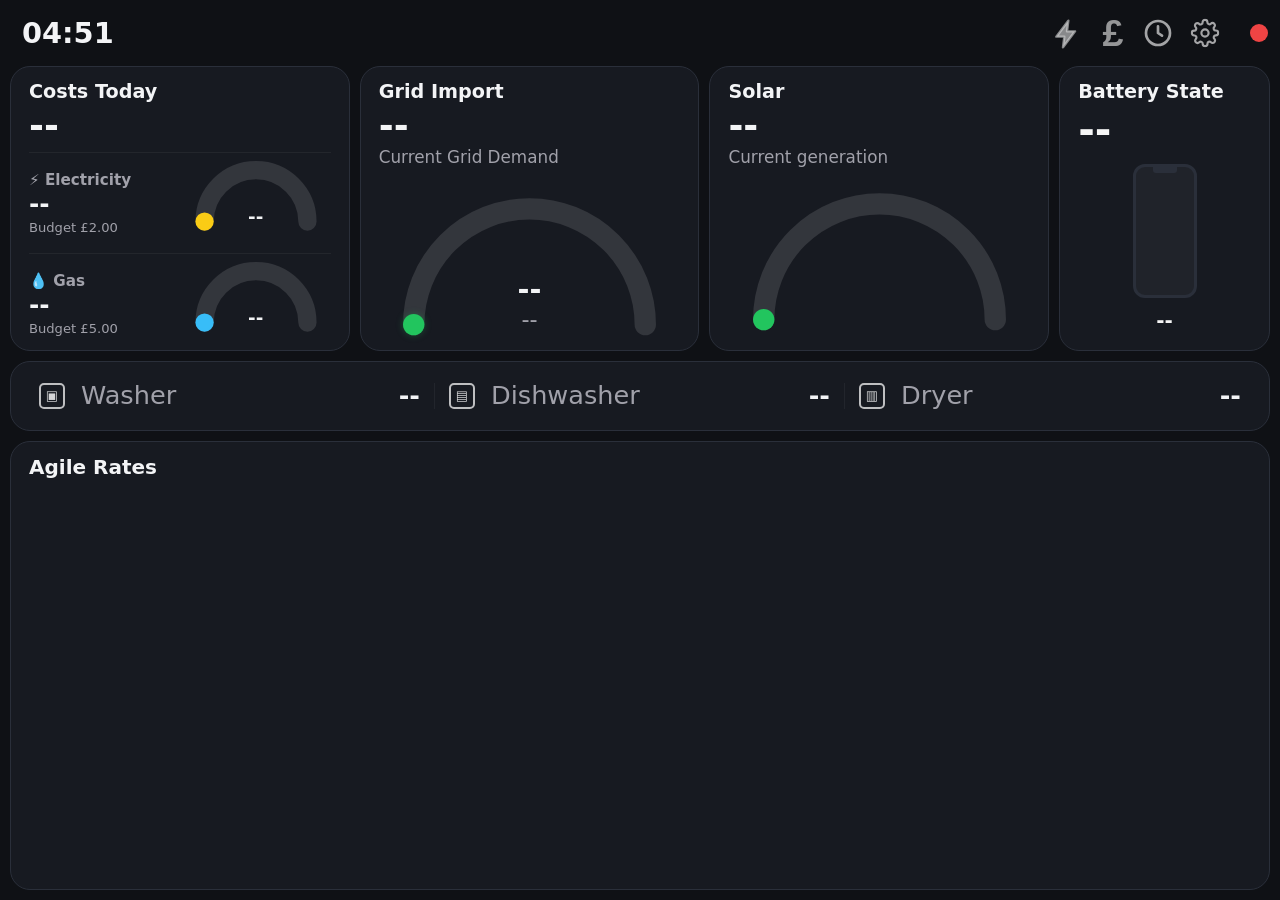
<file: index.html>
<!doctype html>
<html lang="en-GB">

<head>
    <meta charset="UTF-8" />
    <meta name="viewport" content="width=device-width, initial-scale=1" />
    <title>IHD Frontend</title>
    <link rel="stylesheet" href="/static/css/app.css" />
    <link rel="stylesheet" href="/static/css/agile.css" />
    <link rel="stylesheet" href="/static/css/history.css" />
    <link rel="stylesheet" href="/static/css/settings.css" />
    <link rel="stylesheet" href="/static/css/costs.css" />
    <link rel="stylesheet" href="/static/css/gauge.css" />
    <link rel="stylesheet" href="/static/css/house-usage.css" />
    <link rel="stylesheet" href="/static/css/battery.css" />
    <link rel="stylesheet" href="/static/css/appliance.css" />
    <link rel="stylesheet" href="/static/css/solar.css" />
</head>

<body>
    <div class="dashboard" id="dashboard" data-dev-mode="false">
        <header class="dashboard-header">
            <div class="header-time" id="header-time">00:00</div>

            <div class="header-actions">
                <div class="header-icon-group" id="header-icon-group">

                    <button class="icon-button" id="power-button" type="button" aria-label="View device power usage">
                        <svg viewBox="0 0 24 24" class="icon-svg power-icon" aria-hidden="true">
                            <path fill="currentColor" d="M13 2L4 14h6l-1 8 9-12h-6l1-8z">
                            </path>
                        </svg>
                    </button>

                    <button class="icon-button" id="costs-button" type="button" aria-label="View device costs">
                        <span class="icon-currency" aria-hidden="true">£</span>
                    </button>

                    <button class="icon-button" id="history-button" type="button" aria-label="View history">
                        <svg viewBox="0 0 24 24" class="icon-svg">
                            <circle cx="12" cy="12" r="9" fill="none" stroke="currentColor" stroke-width="2" />
                            <path d="M12 7v5l3 2" fill="none" stroke="currentColor" stroke-width="2" />
                        </svg>
                    </button>

                    <button class="icon-button" id="settings-button" type="button" aria-label="Open settings">
                        <svg viewBox="0 0 24 24" class="icon-svg" aria-hidden="true">
                            <circle cx="12" cy="12" r="3"></circle>
                            <path
                                d="M19.4 15a1.65 1.65 0 0 0 .33 1.82l.06.06a2 2 0 1 1-2.83 2.83l-.06-.06a1.65 1.65 0 0 0-1.82-.33 1.65 1.65 0 0 0-1 1.51V21a2 2 0 1 1-4 0v-.09a1.65 1.65 0 0 0-1-1.51 1.65 1.65 0 0 0-1.82.33l-.06.06a2 2 0 1 1-2.83-2.83l.06-.06a1.65 1.65 0 0 0 .33-1.82 1.65 1.65 0 0 0-1.51-1H3a2 2 0 1 1 0-4h.09a1.65 1.65 0 0 0 1.51-1 1.65 1.65 0 0 0-.33-1.82l-.06-.06a2 2 0 1 1 2.83-2.83l.06.06a1.65 1.65 0 0 0 1.82.33h0A1.65 1.65 0 0 0 10 3.09V3a2 2 0 1 1 4 0v.09a1.65 1.65 0 0 0 1 1.51h0a1.65 1.65 0 0 0 1.82-.33l.06-.06a2 2 0 1 1 2.83 2.83l-.06.06a1.65 1.65 0 0 0-.33 1.82v0a1.65 1.65 0 0 0 1.51 1H21a2 2 0 1 1 0 4h-.09a1.65 1.65 0 0 0-1.51 1z">
                            </path>
                        </svg>
                    </button>
                </div>

                <div class="poll-indicator" id="poll-indicator" aria-hidden="true"></div>
            </div>
        </header>

        <main class="dashboard-main">
            <section class="top-row">
                <article class="panel metric-panel costs-today-panel" id="costs-today-panel">
                    <div class="panel-header-row">
                        <h2 class="panel-title">Costs Today</h2>
                    </div>

                    <div class="panel-value" id="costs-today-total">--</div>

                    <div class="costs-today-breakdown">
                        <div class="costs-budget-row electricity">
                            <div>
                                <div class="costs-budget-label">⚡ Electricity</div>
                                <div class="costs-budget-value" id="costs-today-electricity">--</div>
                                <div class="costs-budget-caption" id="costs-electricity-budget">Budget £2.00</div>
                            </div>

                            <div class="costs-budget-gauge">
                                <div class="costs-budget-percent" id="costs-electricity-percent">--</div>
                                <svg style="transform: translateY(-10px)" viewBox="0 0 120 70" aria-hidden="true">
                                    <path class="costs-budget-track" d="M 15 60 A 45 45 0 0 1 105 60"
                                        pathLength="100" />
                                    <path id="costs-electricity-gauge" class="costs-budget-fill electricity"
                                        d="M 15 60 A 45 45 0 0 1 105 60" pathLength="100" stroke-dasharray="0 100" />
                                </svg>
                            </div>
                        </div>

                        <div class="costs-budget-row gas">
                            <div>
                                <div class="costs-budget-label">💧 Gas</div>
                                <div class="costs-budget-value" id="costs-today-gas">--</div>
                                <div class="costs-budget-caption" id="costs-gas-budget">Budget £5.00</div>
                            </div>

                            <div class="costs-budget-gauge">
                                <div class="costs-budget-percent" id="costs-gas-percent">--</div>
                                <svg style="transform: translateY(-10px)" viewBox="0 0 120 70" aria-hidden="true">
                                    <path class="costs-budget-track" d="M 15 60 A 45 45 0 0 1 105 60"
                                        pathLength="100" />
                                    <path id="costs-gas-gauge" class="costs-budget-fill gas"
                                        d="M 15 60 A 45 45 0 0 1 105 60" pathLength="100" stroke-dasharray="0 100" />
                                </svg>
                            </div>
                        </div>
                    </div>
                </article>

                <article class="panel metric-panel usage-panel" id="usage-panel">
                    <div class="panel-header-row">
                        <h2 class="panel-title">Grid Import</h2>
                    </div>

                    <div class="panel-value" id="usage-load-value">--</div>
                    <div class="panel-subtext">Current Grid Demand</div>

                    <div class="gauge-wrap gauge-wrap-house">
                        <svg class="gauge gauge-house-large" viewBox="0 0 320 180" aria-hidden="true">
                            <path class="gauge-track" d="M 30 150 A 130 130 0 0 1 290 150" pathLength="100" />
                            <path id="usage-gauge-electric" class="gauge-fill gauge-fill-electric"
                                d="M 30 150 A 130 130 0 0 1 290 150" pathLength="100" stroke-dasharray="0 100" />
                        </svg>

                        <div class="usage-cost usage-cost-in-gauge">
                            <div class="usage-cost-value" id="usage-cost-value">--</div>
                            <div class="usage-cost-rate" id="usage-cost-rate">--</div>
                        </div>
                    </div>
                </article>

                <article class="panel metric-panel" id="solar-panel">
                    <div class="panel-header-row">
                        <h2 class="panel-title">Solar</h2>
                        <div class="solar-export-icon" id="solar-export-icon" aria-label="Exporting electricity" hidden>
                            ⚡
                        </div>
                    </div>

                    <div class="panel-value">--</div>
                    <div class="panel-subtext">Current generation</div>

                    <div class="gauge-wrap gauge-wrap-solar">
                        <svg class="gauge gauge-single gauge-solar-large" viewBox="0 0 320 180" aria-hidden="true">
                            <path id="solar-gauge-track" class="gauge-track" d="M 30 150 A 130 130 0 0 1 290 150"
                                pathLength="100" />
                            <path id="solar-gauge-fill" class="gauge-fill gauge-fill-solar"
                                d="M 30 150 A 130 130 0 0 1 290 150" pathLength="100" stroke-dasharray="0 100" />
                        </svg>
                        <div class="solar-export-amount" id="solar-export-amount" hidden>
                            <div class="solar-export-label">Exporting</div>
                            <div class="solar-export-value" id="solar-export-value">--</div>
                        </div>
                    </div>
                </article>

                <article class="panel metric-panel" id="battery-panel">
                    <div class="panel-header-row">
                        <h2 class="panel-title">Battery State</h2>
                    </div>

                    <div class="battery-percentage" id="battery-percentage">--</div>

                    <div class="panel-body battery-panel-body">
                        <div class="battery-visual">
                            <div class="battery-shell">
                                <div class="battery-fill" id="battery-fill"></div>
                            </div>
                        </div>

                        <div class="battery-status" id="battery-status">--</div>
                    </div>
                </article>
            </section>

            <section class="panel appliance-row" id="appliance-row">
                <div class="appliance-item">
                    <div class="appliance-icon" aria-hidden="true">▣</div>
                    <span class="appliance-label">Washer</span>
                    <span class="appliance-value" id="appliance-washing-machine">--</span>
                </div>

                <div class="appliance-item">
                    <div class="appliance-icon" aria-hidden="true">▤</div>
                    <span class="appliance-label">Dishwasher</span>
                    <span class="appliance-value" id="appliance-dishwasher">--</span>
                </div>

                <div class="appliance-item">
                    <div class="appliance-icon" aria-hidden="true">▥</div>
                    <span class="appliance-label">Dryer</span>
                    <span class="appliance-value" id="appliance-tumble-dryer">--</span>
                </div>
            </section>

            <section class="panel agile-panel" id="agile-card">
                <div class="panel-header-row">
                    <h2 class="panel-title">Agile Rates</h2>
                </div>

                <div class="agile-chart-wrap">
                    <div class="agile-chart" id="agile-chart"></div>
                    <div class="agile-time-axis" id="agile-time-axis"></div>
                </div>
            </section>
        </main>
    </div>

    <div id="power-usage-modal-root"></div>
    <div id="cost-usage-modal-root"></div>
    <div id="settings-modal-root"></div>
    <div id="history-modal-root"></div>

    <script type="module" src="/static/js/app.js"></script>
</body>

</html>
</file>
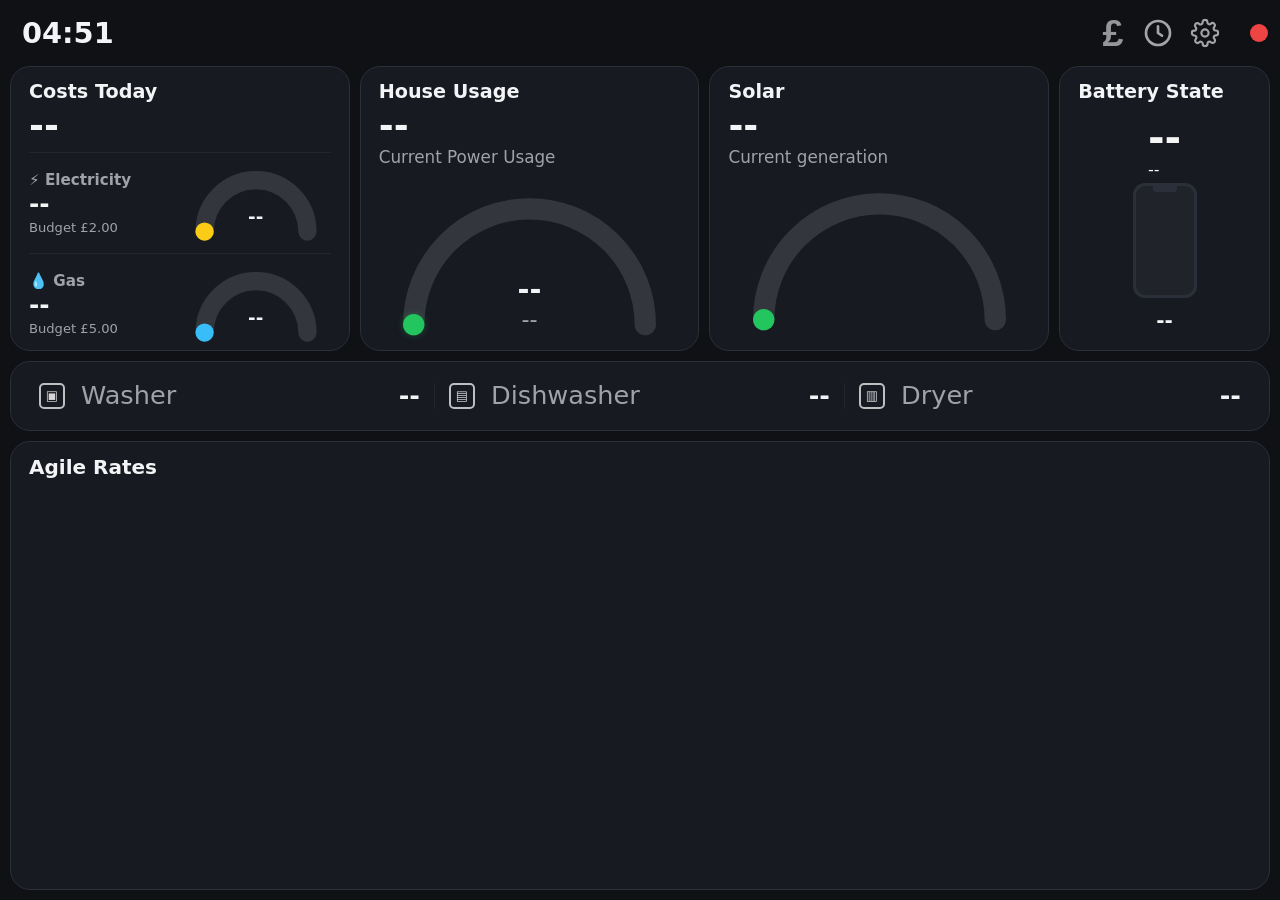
<file: static/index.html>
<!doctype html>
<html lang="en-GB">

<head>
    <meta charset="UTF-8" />
    <meta name="viewport" content="width=device-width, initial-scale=1" />
    <title>IHD Frontend</title>
    <link rel="stylesheet" href="/static/css/app.css" />
    <link rel="stylesheet" href="/static/css/agile.css" />
    <link rel="stylesheet" href="/static/css/history.css" />
    <link rel="stylesheet" href="/static/css/settings.css" />
    <link rel="stylesheet" href="/static/css/costs.css" />
    <link rel="stylesheet" href="/static/css/gauge.css" />
    <link rel="stylesheet" href="/static/css/house-usage.css" />
    <link rel="stylesheet" href="/static/css/battery.css" />
    <link rel="stylesheet" href="/static/css/appliance.css" />
    <link rel="stylesheet" href="/static/css/solar.css" />
</head>

<body>
    <div class="dashboard" id="dashboard" data-dev-mode="false">
        <header class="dashboard-header">
            <div class="header-time" id="header-time">00:00</div>

            <div class="header-actions">
                <div class="header-icon-group" id="header-icon-group">
                    <button class="icon-button" id="costs-button" type="button" aria-label="View device costs">
                        <span class="icon-currency" aria-hidden="true">£</span>
                    </button>

                    <button class="icon-button" id="history-button" type="button" aria-label="View history">
                        <svg viewBox="0 0 24 24" class="icon-svg">
                            <circle cx="12" cy="12" r="9" fill="none" stroke="currentColor" stroke-width="2" />
                            <path d="M12 7v5l3 2" fill="none" stroke="currentColor" stroke-width="2" />
                        </svg>
                    </button>

                    <button class="icon-button" id="settings-button" type="button" aria-label="Open settings">
                        <svg viewBox="0 0 24 24" class="icon-svg" aria-hidden="true">
                            <circle cx="12" cy="12" r="3"></circle>
                            <path
                                d="M19.4 15a1.65 1.65 0 0 0 .33 1.82l.06.06a2 2 0 1 1-2.83 2.83l-.06-.06a1.65 1.65 0 0 0-1.82-.33 1.65 1.65 0 0 0-1 1.51V21a2 2 0 1 1-4 0v-.09a1.65 1.65 0 0 0-1-1.51 1.65 1.65 0 0 0-1.82.33l-.06.06a2 2 0 1 1-2.83-2.83l.06-.06a1.65 1.65 0 0 0 .33-1.82 1.65 1.65 0 0 0-1.51-1H3a2 2 0 1 1 0-4h.09a1.65 1.65 0 0 0 1.51-1 1.65 1.65 0 0 0-.33-1.82l-.06-.06a2 2 0 1 1 2.83-2.83l.06.06a1.65 1.65 0 0 0 1.82.33h0A1.65 1.65 0 0 0 10 3.09V3a2 2 0 1 1 4 0v.09a1.65 1.65 0 0 0 1 1.51h0a1.65 1.65 0 0 0 1.82-.33l.06-.06a2 2 0 1 1 2.83 2.83l-.06.06a1.65 1.65 0 0 0-.33 1.82v0a1.65 1.65 0 0 0 1.51 1H21a2 2 0 1 1 0 4h-.09a1.65 1.65 0 0 0-1.51 1z">
                            </path>
                        </svg>
                    </button>
                </div>

                <div class="poll-indicator" id="poll-indicator" aria-hidden="true"></div>
            </div>
        </header>

        <main class="dashboard-main">
            <section class="top-row">
                <article class="panel metric-panel costs-today-panel" id="costs-today-panel">
                    <div class="panel-header-row">
                        <h2 class="panel-title">Costs Today</h2>
                    </div>

                    <div class="panel-value" id="costs-today-total">--</div>

                    <div class="costs-today-breakdown">
                        <div class="costs-budget-row electricity">
                            <div>
                                <div class="costs-budget-label">⚡ Electricity</div>
                                <div class="costs-budget-value" id="costs-today-electricity">--</div>
                                <div class="costs-budget-caption" id="costs-electricity-budget">Budget £2.00</div>
                            </div>

                            <div class="costs-budget-gauge">
                                <div class="costs-budget-percent" id="costs-electricity-percent">--</div>
                                <svg viewBox="0 0 120 70" aria-hidden="true">
                                    <path class="costs-budget-track" d="M 15 60 A 45 45 0 0 1 105 60"
                                        pathLength="100" />
                                    <path id="costs-electricity-gauge" class="costs-budget-fill electricity"
                                        d="M 15 60 A 45 45 0 0 1 105 60" pathLength="100" stroke-dasharray="0 100" />
                                </svg>
                            </div>
                        </div>

                        <div class="costs-budget-row gas">
                            <div>
                                <div class="costs-budget-label">💧 Gas</div>
                                <div class="costs-budget-value" id="costs-today-gas">--</div>
                                <div class="costs-budget-caption" id="costs-gas-budget">Budget £5.00</div>
                            </div>

                            <div class="costs-budget-gauge">
                                <div class="costs-budget-percent" id="costs-gas-percent">--</div>
                                <svg viewBox="0 0 120 70" aria-hidden="true">
                                    <path class="costs-budget-track" d="M 15 60 A 45 45 0 0 1 105 60"
                                        pathLength="100" />
                                    <path id="costs-gas-gauge" class="costs-budget-fill gas"
                                        d="M 15 60 A 45 45 0 0 1 105 60" pathLength="100" stroke-dasharray="0 100" />
                                </svg>
                            </div>
                        </div>
                    </div>
                </article>

                <article class="panel metric-panel usage-panel" id="usage-panel">
                    <div class="panel-header-row">
                        <h2 class="panel-title">House Usage</h2>
                    </div>

                    <div class="panel-value" id="usage-load-value">--</div>
                    <div class="panel-subtext">Current Power Usage</div>

                    <div class="gauge-wrap gauge-wrap-house">
                        <svg class="gauge gauge-house-large" viewBox="0 0 320 180" aria-hidden="true">
                            <path class="gauge-track" d="M 30 150 A 130 130 0 0 1 290 150" pathLength="100" />
                            <path id="usage-gauge-electric" class="gauge-fill gauge-fill-electric"
                                d="M 30 150 A 130 130 0 0 1 290 150" pathLength="100" stroke-dasharray="0 100" />
                        </svg>

                        <div class="usage-cost usage-cost-in-gauge">
                            <div class="usage-cost-value" id="usage-cost-value">--</div>
                            <div class="usage-cost-rate" id="usage-cost-rate">--</div>
                        </div>
                    </div>
                </article>

                <article class="panel metric-panel" id="solar-panel">
                    <div class="panel-header-row">
                        <h2 class="panel-title">Solar</h2>
                        <div class="solar-export-icon" id="solar-export-icon" aria-label="Exporting electricity" hidden>
                            ⚡
                        </div>
                    </div>

                    <div class="panel-value">--</div>
                    <div class="panel-subtext">Current generation</div>

                    <div class="gauge-wrap gauge-wrap-solar">
                        <svg class="gauge gauge-single gauge-solar-large" viewBox="0 0 320 180" aria-hidden="true">
                            <path id="solar-gauge-track" class="gauge-track" d="M 30 150 A 130 130 0 0 1 290 150"
                                pathLength="100" />
                            <path id="solar-gauge-fill" class="gauge-fill gauge-fill-solar"
                                d="M 30 150 A 130 130 0 0 1 290 150" pathLength="100" stroke-dasharray="0 100" />
                        </svg>
                        <div class="solar-export-amount" id="solar-export-amount" hidden>
                            <div class="solar-export-label">Exporting</div>
                            <div class="solar-export-value" id="solar-export-value">--</div>
                        </div>
                    </div>
                </article>

                <article class="panel metric-panel" id="battery-panel">
                    <div class="panel-header-row">
                        <h2 class="panel-title">Battery State</h2>
                    </div>

                    <div class="panel-body battery-panel-body">
                        <div class="battery-top">
                            <div class="battery-percentage" id="battery-percentage">--</div>
                            <div class="battery-kwh" id="battery-kwh">--</div>
                        </div>

                        <div class="battery-visual">
                            <div class="battery-shell">
                                <div class="battery-fill" id="battery-fill"></div>
                            </div>
                        </div>

                        <div class="battery-status" id="battery-status">--</div>
                    </div>
                </article>
            </section>

            <section class="panel appliance-row" id="appliance-row">
                <div class="appliance-item">
                    <div class="appliance-icon" aria-hidden="true">▣</div>
                    <span class="appliance-label">Washer</span>
                    <span class="appliance-value" id="appliance-washing-machine">--</span>
                </div>

                <div class="appliance-item">
                    <div class="appliance-icon" aria-hidden="true">▤</div>
                    <span class="appliance-label">Dishwasher</span>
                    <span class="appliance-value" id="appliance-dishwasher">--</span>
                </div>

                <div class="appliance-item">
                    <div class="appliance-icon" aria-hidden="true">▥</div>
                    <span class="appliance-label">Dryer</span>
                    <span class="appliance-value" id="appliance-tumble-dryer">--</span>
                </div>
            </section>

            <section class="panel agile-panel" id="agile-card">
                <div class="panel-header-row">
                    <h2 class="panel-title">Agile Rates</h2>
                </div>

                <div class="agile-chart-wrap">
                    <div class="agile-chart" id="agile-chart"></div>
                    <div class="agile-time-axis" id="agile-time-axis"></div>
                </div>
            </section>
        </main>
    </div>

    <div id="cost-usage-modal-root"></div>
    <div id="settings-modal-root"></div>
    <div id="history-modal-root"></div>

    <script type="module" src="/static/js/app.js"></script>
</body>

</html>
</file>
<file: static/css/app.css>
/* =========================
   Theme / Base
========================= */

:root {
  color-scheme: dark;
  --bg: #0f1115;
  --panel: #171a21;
  --panel-border: #2a2f3a;
  --panel-soft: rgba(255, 255, 255, 0.02);
  --panel-soft-border: rgba(255, 255, 255, 0.05);
  --text: #f3f4f6;
  --muted: #a1a1aa;
  --cheap: #22c55e;
  --normal: #f97316;
  --expensive: #ef4444;
  --now-outline: #ffffff;

  --usage-green-bright: #22c55e;
  --usage-green-soft: #16a34a;
  --usage-orange: #f97316;
  --usage-red: #ef4444;

  --solar-green-dark: #15803d;
  --solar-green-mid: #22c55e;
  --solar-green-bright: #4ade80;

  --main-gauge-width: 250px;
  --main-gauge-height: 145px;
}

[hidden] {
  display: none !important;
}

* {
  box-sizing: border-box;
}

html,
body {
  margin: 0;
  width: 100%;
  height: 100%;
}

body {
  font-family:
    Inter, system-ui, -apple-system, BlinkMacSystemFont, "Segoe UI", sans-serif;
  background: var(--bg);
  color: var(--text);
  overflow: hidden;
}

/* =========================
   Dashboard Layout
========================= */

.dashboard {
  width: 100vw;
  height: 100vh;
  padding: 6px;
  display: grid;
  grid-template-rows: 34px 1fr;
  gap: 6px;
}

.dashboard-main {
  min-height: 0;
  display: grid;
  grid-template-rows: 210px 50px auto;
  align-content: start;
  gap: 6px;
}

.top-row {
  min-height: 0;
  display: grid;
  grid-template-columns: 1.45fr 1.45fr 1.45fr 0.9fr;
  gap: 8px;
}

/* =========================
   Costs Today Panel
========================= */

.costs-today-panel {
  display: grid;
  grid-template-rows: auto auto auto 1fr;
  gap: 4px;
}

.costs-today-breakdown {
  display: grid;
  align-content: center;
  margin-top: 4px;
}

.costs-today-row {
  display: flex;
  justify-content: space-between;
  align-items: baseline;
  gap: 8px;
  padding: 6px 0;
  border-top: 1px solid var(--panel-soft-border);
}

.costs-today-label {
  color: var(--muted);
  font-size: 0.78rem;
  line-height: 1;
}

.costs-today-value {
  color: var(--text);
  font-size: 0.9rem;
  font-weight: 700;
  line-height: 1;
  white-space: nowrap;
}

.costs-budget-row {
  display: grid;
  grid-template-columns: 1fr 88px;
  align-items: center;
  gap: 8px;
  padding: 5px 0;
  border-top: 1px solid var(--panel-soft-border);
}

.costs-budget-label {
  color: var(--muted);
  font-size: 0.78rem;
  font-weight: 700;
  line-height: 1;
}

.costs-budget-value {
  margin-top: 4px;
  color: var(--text);
  font-size: 1.2rem;
  font-weight: 700;
  line-height: 1;
}

.costs-budget-caption {
  margin-top: 4px;
  color: var(--muted);
  font-size: 0.68rem;
  line-height: 1;
}

.costs-budget-gauge {
  position: relative;
  width: 88px;
  height: 58px;
}

.costs-budget-gauge svg {
  width: 88px;
  height: 58px;
  overflow: visible;
}

.costs-budget-track,
.costs-budget-fill {
  fill: none;
  stroke-linecap: round;
  stroke-width: 12;
}

.costs-budget-track {
  stroke: rgba(255, 255, 255, 0.12);
}

.costs-budget-fill.electricity {
  stroke: #facc15;
}

.costs-budget-fill.gas {
  stroke: #38bdf8;
}

.costs-budget-percent {
  position: absolute;
  left: 50%;
  top: 68%;
  transform: translate(-50%, -50%);
  color: var(--text);
  font-size: 0.78rem;
  font-weight: 800;
}

/* =========================
   Header
========================= */

.dashboard-header {
  display: grid;
  grid-template-columns: 1fr auto;
  align-items: center;
  gap: 6px;
  padding: 0 2px;
}

.header-time {
  font-size: 1.35rem;
  font-weight: 700;
  line-height: 1;
  margin-left: 10px;
}

.header-status {
  color: var(--muted);
  font-size: 0.8rem;
  text-align: right;
  white-space: nowrap;
}

.header-actions {
  display: flex;
  align-items: center;
  gap: 10px;
}

.header-icon-group {
  display: flex;
  align-items: center;
  gap: 4px;
  min-width: 0;
}

.icon-button {
  width: 34px;
  height: 34px;
  border: none;
  background: transparent;
  color: rgba(255, 255, 255, 0.62);
  display: flex;
  align-items: center;
  justify-content: center;
  cursor: pointer;
  padding: 0;
}

.icon-button:hover {
  color: rgba(255, 255, 255, 0.9);
  background: transparent;
}

.icon-button:active {
  transform: scale(0.94);
}

.icon-svg {
  width: 26px;
  height: 26px;
  display: block;
  stroke: currentColor;
  fill: none;
  stroke-width: 1.8;
  stroke-linecap: round;
  stroke-linejoin: round;
  vector-effect: non-scaling-stroke; /* keeps stroke consistent */
}

#settings-button .icon-svg {
  transform: scale(0.9);
}

#history-button .icon-svg {
  transform: translateX(-1px);
}

.icon-currency {
  width: 30px;
  height: 30px;
  display: flex;
  align-items: center;
  justify-content: center;

  font-size: 1.95rem;
  font-weight: 700;
  line-height: 1;
  opacity: 0.9;
  transform: translateY(1px);
}

.power-icon {
  opacity: 0.82;
  transform: translateY(1px);
}

#power-button:hover .power-icon {
  opacity: 1;
}

.poll-indicator {
  width: 14px;
  height: 14px;
  border-radius: 50%;
  background: #1f7a3a;
  /* transition: background-color 1s ease; */
  margin-left: 14px;
  display: inline-block;
}

.poll-indicator.pulse {
  background: #4ade80;
}

.poll-indicator.error {
  background: #ef4444;
}

/* =========================
   Shared Panels
========================= */

.panel {
  background: var(--panel);
  border: 1px solid var(--panel-border);
  border-radius: 16px;
  padding: 10px 14px;
  min-width: 0;
  min-height: 0;
}

.panel-header-row {
  display: flex;
  justify-content: space-between;
  align-items: baseline;
  margin-bottom: 2px;
  position: relative;
}

.panel-title {
  margin: 0;
  font-size: 0.95rem;
  font-weight: 700;
  line-height: 1.1;
}

.panel-subtitle {
  color: var(--muted);
  font-size: 0.8rem;
  text-align: right;
  white-space: nowrap;
}

.metric-panel {
  display: grid;
  grid-template-rows: auto auto auto 1fr;
  gap: 4px;
}

.panel-value {
  font-size: 1.5rem;
  font-weight: 800;
  line-height: 1;
}

.panel-value-muted {
  color: var(--muted);
}

.panel-subtext {
  color: var(--muted);
  font-size: 0.8rem;
  line-height: 1.1;
}

.panel-body {
  min-height: 0;
  display: grid;
  grid-template-rows: auto auto 1fr;
  gap: 4px;
}

.solar-export-icon {
  position: absolute;
  top: 0;
  right: -10px;
  font-size: 4rem;
  line-height: 1;
  color: #facc15;
  text-shadow: 0 0 14px rgba(250, 204, 21, 0.45);
  pointer-events: none;
}

@keyframes solarExportPulse {
  0%,
  100% {
    opacity: 0.85;
    transform: scale(1);
    text-shadow: 0 0 10px rgba(250, 204, 21, 0.45);
  }

  50% {
    opacity: 1;
    transform: scale(1.08);
    text-shadow: 0 0 18px rgba(250, 204, 21, 0.75);
  }
}

/* =========================
   Shared Modal Backdrop
========================= */

.modal-backdrop {
  position: fixed;
  inset: 0;
  background: rgba(0, 0, 0, 0.55);
  z-index: 1000;
}

/* =========================
   Display Profile: 7" Official Touch Display
   1280 x 720 landscape
========================= */

@media (min-width: 1000px) and (min-height: 600px) {
  :root {
    --main-gauge-width: 285px;
    --main-gauge-height: 170px;
  }

  .dashboard {
    padding: 10px;
    grid-template-rows: 46px 1fr;
    gap: 10px;
  }

  .dashboard-main {
    grid-template-rows: 285px 70px 1fr;
    gap: 10px;
  }

  .top-row {
    gap: 10px;
  }

  .panel {
    border-radius: 20px;
    padding: 14px 18px;
  }

  .panel-title {
    font-size: 1.2rem;
  }

  .panel-value {
    font-size: 2.25rem;
  }

  .panel-subtext {
    font-size: 1.05rem;
  }

  .header-time {
    font-size: 1.8rem;
  }

  .icon-button {
    width: 42px;
    height: 42px;
  }

  .icon-svg {
    width: 32px;
    height: 32px;
  }

  .icon-currency {
    width: 36px;
    height: 36px;
    font-size: 2.35rem;
  }

  .poll-indicator {
    width: 18px;
    height: 18px;
  }

  .costs-budget-label {
    font-size: 0.95rem;
  }

  .costs-budget-value {
    font-size: 1.55rem;
  }

  .costs-budget-caption {
    font-size: 0.82rem;
  }

  .costs-budget-row {
    grid-template-columns: 1fr 150px;
    gap: 16px;
    padding: 10px 0;
  }

  .costs-budget-gauge,
  .costs-budget-gauge svg {
    width: 100%;
    height: 80px;
  }

  .costs-budget-track,
  .costs-budget-fill {
    stroke-width: 16;
  }

  .costs-budget-percent {
    font-size: 1.15rem;
    top: 66%;
  }

}
</file>
<file: static/css/agile.css>
/* =========================
   Agile Panel
========================= */

.agile-panel {
  display: grid;
  grid-template-rows: 34px 1fr;
  gap: 4px;
  align-content: stretch;
}

.agile-chart-wrap {
  min-height: 0;
  display: grid;
  grid-template-rows: 1fr 14px;
  gap: 3px;
}

/* =========================
   Chart Base
========================= */

.agile-chart {
  height: 118px;
  padding-top: 22px;
  position: relative;
  background: transparent;
  border: none;
  border-radius: 0;
}

/* =========================
   Positive-only mode
========================= */

.agile-chart.positive-only {
  display: flex;
  align-items: end;
  gap: 5px;
}

.agile-chart.positive-only::before {
  content: "";
  position: absolute;
  left: 0;
  right: 0;
  bottom: 0;
  height: 1px;
  background: rgba(255, 255, 255, 0.05);
}

.agile-chart.positive-only .agile-bar {
  flex: 1 1 0;
  min-width: 10px;
  border-radius: 6px 6px 0 0;
  position: relative;
  margin-bottom: 3px;
  opacity: 0.95;
}

/* =========================
   Mixed mode
========================= */

.agile-chart.mixed {
  display: flex;
  align-items: stretch;
  gap: 5px;
}

.agile-chart.mixed::before {
  content: "";
  position: absolute;
  left: 0;
  right: 0;
  top: 50%;
  height: 1px;
  background: rgba(255, 255, 255, 0.1);
}

.agile-bar-wrap {
  flex: 1 1 0;
  min-width: 10px;
  position: relative;
  height: 100%;
}

.agile-chart.mixed .agile-bar {
  position: absolute;
  left: 0;
  right: 0;
  opacity: 0.95;
}

.agile-chart.mixed .agile-bar.positive {
  bottom: calc(50% + 2px);
  border-radius: 6px 6px 0 0;
}

.agile-chart.mixed .agile-bar.negative {
  top: calc(50% + 2px);
  border-radius: 0 0 6px 6px;
}

/* =========================
   Colours
========================= */

.agile-bar.cheap {
  background: var(--cheap);
}

.agile-bar.normal {
  background: var(--normal);
}

.agile-bar.expensive {
  background: var(--expensive);
}

.agile-bar.negative {
  background: #8b5cf6;
}

/* =========================
   Interaction
========================= */

.agile-bar:hover {
  opacity: 1;
  transform: translateY(-2px);
}

/* =========================
   Tooltip
========================= */

.agile-bar::after {
  content: attr(data-price);
  position: absolute;
  left: 50%;
  transform: translateX(-50%);
  font-size: 0.72rem;
  color: var(--text);
  white-space: nowrap;
  opacity: 0;
  pointer-events: none;
}

.agile-chart.positive-only .agile-bar::after,
.agile-chart.mixed .agile-bar.positive::after {
  bottom: calc(100% + 8px);
}

.agile-chart.mixed .agile-bar.negative::after {
  top: calc(100% + 8px);
}

.agile-bar:hover::after,
.agile-bar.now::after {
  opacity: 1;
}

/* =========================
   Time Axis
========================= */

.agile-time-axis {
  position: relative;
  height: 14px;
  color: var(--muted);
  font-size: 0.6rem;
  overflow: hidden;
}

.agile-time-label {
  position: absolute;
  transform: translateX(-50%);
  white-space: nowrap;
  line-height: 1;
  top: 0;
  opacity: 0.65;
}

.agile-time-label.current {
  color: var(--text);
  opacity: 1;
  font-weight: 500;
}

.agile-time-label:nth-child(3n) {
  opacity: 0.9;
}

/* =========================
   Display Profile: 7" Official Touch Display
========================= */

@media (min-width: 1000px) and (min-height: 600px) {
  .agile-panel {
    grid-template-rows: 42px 1fr;
    gap: 6px;
  }

  .agile-panel .panel-title {
    font-size: 1.25rem;
  }

  .agile-chart-wrap {
    grid-template-rows: 1fr 22px;
    gap: 4px;
  }

  .agile-chart {
    height: 170px;
    padding-top: 0px;
  }

  .agile-chart.positive-only,
  .agile-chart.mixed {
    gap: 7px;
  }

  .agile-chart.positive-only .agile-bar {
    min-width: 12px;
    max-width: none;
    border-radius: 7px 7px 0 0;
    margin-bottom: 4px;
  }

  .agile-bar::after {
    font-size: 1rem;
  }

  .agile-chart.positive-only .agile-bar::after,
  .agile-chart.mixed .agile-bar.positive::after {
    bottom: calc(100% + 10px);
  }

  .agile-time-axis {
    height: 22px;
    font-size: 0.85rem;
  }

  .agile-time-label {
    top: 2px;
  }
}
</file>
<file: static/css/history.css>
/* History modal */
.history-modal {
  position: fixed;
  inset: 24px;
  z-index: 1002;
  display: grid;
  grid-template-rows: auto auto 1fr auto;
  gap: 10px;
  background: var(--panel);
  border: 1px solid var(--panel-border);
  border-radius: 16px;
  padding: 14px;
  box-shadow: 0 10px 30px rgba(0, 0, 0, 0.35);
  overflow: hidden;
}

.history-modal-header {
  display: flex;
  align-items: flex-start;
  justify-content: space-between;
}

.history-title-wrap {
  display: grid;
  gap: 4px;
}

.history-title {
  margin: 0;
  font-size: 1.15rem;
  font-weight: 700;
  line-height: 1;
}

.history-date {
  color: var(--muted);
  font-size: 0.82rem;
  line-height: 1;
}

.history-toolbar {
  display: flex;
  align-items: center;
  justify-content: space-between;
  gap: 10px;
  flex-wrap: wrap;
}

.history-toggle-group,
.history-nav-group {
  display: flex;
  align-items: center;
  gap: 6px;
}

.history-toggle-button,
.history-nav-button,
.history-close-button {
  height: 34px;
  border: 1px solid var(--panel-border);
  border-radius: 10px;
  background: var(--panel-soft);
  color: var(--text);
  font-size: 0.85rem;
  font-weight: 700;
  cursor: pointer;
  padding: 0 12px;
}

.history-toggle-button.active {
  background: rgba(255, 255, 255, 0.12);
}

.history-toggle-button:disabled {
  opacity: 0.45;
  cursor: default;
}

.history-modal-body {
  min-height: 0;
  overflow: hidden;
  display: grid;
  grid-template-rows: 1fr 1fr;
  gap: 10px;
}

.history-card {
  background: var(--panel-soft);
  border: 1px solid var(--panel-soft-border);
  border-radius: 12px;
  padding: 10px;
  display: grid;
  grid-template-rows: auto 1fr;
  gap: 8px;
  min-height: 0;
}

.history-card-header {
  display: flex;
  justify-content: space-between;
  align-items: baseline;
  gap: 8px;
}

.history-card-title {
  margin: 0;
  font-size: 0.9rem;
  font-weight: 700;
}

.history-card-subtitle {
  color: var(--muted);
  font-size: 0.75rem;
}

.history-card-meta {
  display: grid;
  justify-items: end;
  gap: 2px;
  text-align: right;
}

.history-card-total,
.history-card-standing {
  font-size: 0.9rem;
  line-height: 1.1;
  font-weight: 700;
}

.history-chart-container {
  display: flex;
  gap: 10px;
  align-items: stretch;
}

.history-y-axis {
  width: 40px;
  display: grid;
  grid-template-rows: auto 1fr auto;
  align-items: stretch;
  justify-items: end;
  color: var(--muted);
  font-size: 0.7rem;
  line-height: 1;
  padding-top: 6px;
  padding-bottom: 2px;
}

.history-y-max {
  font-weight: 700;
  min-height: 14px;
}

.history-y-min {
  opacity: 0.65;
  min-height: 12px;
}

.history-y-max,
.history-y-min {
  font-size: 0.68rem;
}

.history-y-rail {
  width: 1px;
  height: 100%;
  background: rgba(255, 255, 255, 0.08);
  justify-self: end;
  margin-right: 2px;
}

.history-chart-wrap {
  flex: 1;
  min-height: 0;
  display: grid;
  grid-template-rows: 1fr 14px;
  gap: 2px;
}

.history-chart {
  height: 100%;
  min-height: 72px;
  display: flex;
  align-items: end;
  gap: 2px;
  position: relative;
}

.history-chart::before {
  content: "";
  position: absolute;
  left: 0;
  right: 0;
  bottom: 0;
  height: 1px;
  background: rgba(255, 255, 255, 0.05);
}

.history-bar {
  flex: 1 1 0;
  min-width: 4px;
  border-radius: 4px 4px 0 0;
  opacity: 0.95;
  border: none;
  padding: 0;
  position: relative;
  cursor: pointer;
}

.history-bar.electricity {
  background: var(--normal);
}

.history-bar.gas {
  background: var(--usage-green-soft);
}

.history-bar::after {
  content: attr(data-value);
  position: absolute;
  bottom: calc(100% + 4px);
  left: 50%;
  transform: translateX(-50%);
  font-size: 0.64rem;
  color: var(--text);
  white-space: nowrap;
  opacity: 0;
  pointer-events: none;
}

.history-bar:hover::after,
.history-bar.selected::after {
  opacity: 1;
}

.history-time-axis {
  position: relative;
  height: 12px;
  color: var(--muted);
  font-size: 0.65rem;
}

.history-time-label {
  position: absolute;
  transform: translateX(-50%);
  white-space: nowrap;
  line-height: 1;
}

.history-modal-footer {
  display: flex;
  justify-content: flex-end;
  align-items: center;
}

/* =========================
   Display Profile: 7" Official Touch Display
========================= */

@media (min-width: 1000px) and (min-height: 600px) {

  .history-modal {
    inset: 18px;
    border-radius: 20px;
    padding: 20px;
    gap: 16px;
  }

  .history-title {
    font-size: 1.7rem;
  }

  .history-date {
    font-size: 1.05rem;
  }

  .history-toolbar {
    gap: 14px;
  }

  .history-toggle-group,
  .history-nav-group {
    gap: 10px;
  }

  .history-toggle-button,
  .history-nav-button,
  .history-close-button {
    height: 44px;
    border-radius: 12px;
    font-size: 1.05rem;
    padding: 0 18px;
  }

  .history-modal-body {
    gap: 14px;
  }

  .history-card {
    border-radius: 16px;
    padding: 14px;
    gap: 12px;
  }

  .history-card-title {
    font-size: 1.3rem;
  }

  .history-card-subtitle {
    font-size: 0.95rem;
  }

  .history-card-total,
  .history-card-standing {
    font-size: 1.2rem;
  }

  .history-chart-container {
    gap: 16px;
  }

  .history-y-axis {
    width: 58px;
    font-size: 0.9rem;
  }

  .history-y-max,
  .history-y-min {
    font-size: 0.9rem;
  }

  .history-chart-wrap {
    grid-template-rows: 1fr 24px;
    gap: 4px;
  }

  .history-chart {
    min-height: 150px;
    gap: 4px;
  }

  .history-bar {
    min-width: 10px;
    border-radius: 6px 6px 0 0;
  }

  .history-bar::after {
    font-size: 0.95rem;
    bottom: calc(100% + 6px);
  }

  .history-time-axis {
    height: 22px;
    font-size: 0.9rem;
  }

  .history-time-label {
    line-height: 1.2;
  }
}
</file>
<file: static/css/settings.css>
/* Settings modal */
.settings-modal {
  position: fixed;
  inset: 36px 24px 24px 24px;
  z-index: 1001;
  display: grid;
  grid-template-rows: auto 1fr auto;
  gap: 10px;
  background: var(--panel);
  border: 1px solid var(--panel-border);
  border-radius: 16px;
  padding: 14px;
  box-shadow: 0 10px 30px rgba(0, 0, 0, 0.35);
}

.settings-modal-header {
  display: flex;
  align-items: center;
  justify-content: space-between;
}

.settings-title {
  margin: 0;
  font-size: 1.15rem;
  font-weight: 700;
  line-height: 1;
}

.settings-modal-body {
  min-height: 0;
  overflow: auto;
  display: grid;
  gap: 10px;
  align-content: start;
}

.settings-section {
  background: var(--panel-soft);
  border: 1px solid var(--panel-soft-border);
  border-radius: 12px;
  padding: 12px;
  display: grid;
  gap: 6px;
}

.settings-label {
  font-size: 0.9rem;
  font-weight: 700;
  color: var(--text);
}

.settings-value {
  font-size: 0.82rem;
  color: var(--muted);
  line-height: 1.25;
}

.settings-field-label {
  display: block;
  font-size: 0.82rem;
  font-weight: 700;
  color: var(--text);
  margin-top: 6px;
  margin-bottom: 6px;
}

.settings-modal-footer {
  display: flex;
  justify-content: flex-end;
  align-items: center;
  gap: 8px;
}

.settings-close-button,
.settings-save-button {
  min-width: 88px;
  height: 36px;
  border: 1px solid var(--panel-border);
  border-radius: 10px;
  color: var(--text);
  font-size: 0.9rem;
  font-weight: 700;
  cursor: pointer;
  padding: 0 14px;
}

.settings-close-button {
  background: var(--panel-soft);
}

.settings-save-button {
  background: rgba(255, 255, 255, 0.12);
}

.settings-save-button:active,
.settings-close-button:active {
  transform: scale(0.98);
}

.settings-segmented {
  display: flex;
  gap: 6px;
  margin-top: 6px;
}

.settings-segment {
  flex: 1;
  height: 36px;
  border-radius: 10px;
  border: 1px solid var(--panel-border);
  background: var(--panel-soft);
  color: var(--text);
  font-size: 0.9rem;
  font-weight: 700;
  cursor: pointer;
}

.settings-segment.active {
  background: rgba(255, 255, 255, 0.16);
  border-color: rgba(255, 255, 255, 0.25);
}

.settings-segment:active {
  transform: scale(0.96);
}

.settings-modal-body {
  overflow-y: auto;
}

.settings-section-summary {
  display: flex;
  align-items: center;
  justify-content: space-between;
  gap: 16px;
  cursor: pointer;
  list-style: none;
}

.settings-section-summary::-webkit-details-marker {
  display: none;
}

.settings-chevron {
  color: var(--muted);
  font-size: 1.6rem;
  line-height: 1;
  transform: rotate(0deg);
}

.settings-section[open] .settings-chevron {
  transform: rotate(90deg);
}

.settings-section-content {
  display: grid;
  gap: 10px;
  margin-top: 12px;
}

.settings-subsection {
  display: grid;
  gap: 6px;
  padding-top: 10px;
  border-top: 1px solid var(--panel-soft-border);
}

.settings-subsection:first-child {
  padding-top: 0;
  border-top: none;
}

.settings-action-button {
  width: fit-content;
  height: 42px;
  border: 1px solid var(--panel-border);
  border-radius: 12px;
  background: rgba(255, 255, 255, 0.08);
  color: var(--text);
  font-size: 1rem;
  font-weight: 700;
  cursor: pointer;
  padding: 0 16px;
}

.settings-device-tracking-panel {
    margin-top: 18px;
    padding: 18px;

    border: 1px solid var(--panel-soft-border);
    border-radius: 18px;

    background: rgba(255,255,255,0.02);

    display: flex;
    flex-direction: column;
    gap: 16px;
}

.settings-device-status {
    color: var(--muted);
    font-size: 0.95rem;
}

.settings-device-actions {
    display: flex;
    gap: 10px;
    flex-wrap: wrap;
}

.settings-device-list {
    min-height: 120px;
    border: 1px solid var(--panel-soft-border);
    border-radius: 14px;
    background: rgba(255,255,255,0.025);
    padding: 14px;
}

.settings-device-placeholder {
    color: var(--muted);
    display: flex;
    align-items: center;
    justify-content: center;
    min-height: 90px;
}

.settings-save-tracked {
    width: fit-content;
    height: 44px;
    border-radius: 12px;
    padding: 0 18px;
    border: 1px solid var(--panel-soft-border);
    background: rgba(255,255,255,0.08);
    color: var(--text);
    font-weight: 700;
}

.settings-save-tracked:disabled,
.settings-action-button:disabled {
    opacity: 0.45;
    cursor: not-allowed;
}

/* =========================
   Display Profile: 7" Official Touch Display
========================= */

@media (min-width: 1000px) and (min-height: 600px) {

  .settings-modal {
    inset: 18px;
    border-radius: 20px;
    padding: 20px;
    gap: 16px;
  }

  .settings-title {
    font-size: 1.75rem;
  }

  .settings-modal-body {
    gap: 14px;
  }

  .settings-section {
    border-radius: 16px;
    padding: 16px;
    gap: 10px;
  }

  .settings-label {
    font-size: 1.35rem;
  }

  .settings-value {
    font-size: 1.05rem;
    line-height: 1.45;
  }

  .settings-field-label {
    font-size: 1.05rem;
    margin-top: 10px;
    margin-bottom: 10px;
  }

  .settings-segmented {
    gap: 10px;
    margin-top: 10px;
  }

  .settings-segment {
    height: 46px;
    border-radius: 12px;
    font-size: 1.15rem;
  }

  .settings-modal-footer {
    gap: 12px;
  }

  .settings-close-button,
  .settings-save-button {
    min-width: 110px;
    height: 46px;
    border-radius: 12px;
    font-size: 1.05rem;
    padding: 0 20px;
  }
}
</file>
<file: static/css/costs.css>
.cost-usage-modal {
  position: fixed;
  inset: 36px 24px 24px 24px;
  z-index: 1001;
  display: grid;
  grid-template-rows: auto auto 1fr auto;
  gap: 10px;
  background: var(--panel);
  border: 1px solid var(--panel-border);
  border-radius: 16px;
  padding: 14px;
  box-shadow: 0 10px 30px rgba(0, 0, 0, 0.35);
}

.cost-usage-modal-header {
  display: flex;
  align-items: center;
  justify-content: space-between;
}

.cost-usage-title-wrap {
  display: grid;
  gap: 4px;
}

.cost-usage-title {
  margin: 0;
  font-size: 1.15rem;
  font-weight: 700;
  line-height: 1;
}

.cost-usage-subtitle {
  color: var(--muted);
  font-size: 0.82rem;
  line-height: 1;
}

.cost-usage-toolbar {
  display: flex;
  align-items: center;
  justify-content: space-between;
  gap: 10px;
}

.cost-usage-toggle-group {
  display: flex;
  align-items: center;
  gap: 6px;
}

.cost-usage-toggle-button,
.cost-usage-close-button {
  height: 34px;
  border: 1px solid var(--panel-border);
  border-radius: 10px;
  background: var(--panel-soft);
  color: var(--text);
  font-size: 0.85rem;
  font-weight: 700;
  cursor: pointer;
  padding: 0 12px;
}

.cost-usage-toggle-button.active {
  background: rgba(255, 255, 255, 0.12);
}

.cost-usage-modal-body {
  min-height: 0;
  overflow: auto;
}

.cost-usage-list {
  display: grid;
  gap: 12px;
  align-content: start;
}

.cost-usage-empty {
  color: var(--muted);
  font-size: 0.9rem;
}

.cost-usage-row {
  display: grid;
  gap: 6px;
}

.cost-usage-row-header {
  display: flex;
  align-items: center;
  justify-content: space-between;
  gap: 12px;
}

.cost-usage-name {
  font-size: 0.95rem;
  font-weight: 700;
  color: var(--text);
}

.cost-usage-value {
  font-size: 0.92rem;
  font-weight: 700;
  color: var(--text);
  white-space: nowrap;
}

.cost-usage-bar-track {
  width: 100%;
  height: 14px;
  border-radius: 999px;
  background: rgba(255, 255, 255, 0.06);
  overflow: hidden;
}

.cost-usage-bar-fill {
  height: 100%;
  border-radius: 999px;
}

.cost-usage-bar-today {
  background: linear-gradient(
    90deg,
    rgba(249, 115, 22, 0.7),
    var(--normal)
  );
}

.cost-usage-bar-current {
  background: linear-gradient(
    90deg,
    rgba(34, 197, 94, 0.7),
    var(--cheap)
  );
}

.cost-usage-row[data-low="true"] .cost-usage-bar-fill {
  opacity: 0.6;
}

.cost-usage-modal-footer {
  display: flex;
  justify-content: flex-end;
  align-items: center;
}

.cost-usage-total-wrap {
  display: flex;
  flex-direction: column;
  align-items: flex-end;
  justify-content: center;
  gap: 2px;
}

.cost-usage-total {
  font-size: 1.1rem;
  font-weight: 800;
  color: var(--text);
  line-height: 1;
}

.cost-usage-bar-yesterday {
  background: linear-gradient(
    90deg,
    rgba(59, 130, 246, 0.7),
    #3b82f6
  );
}

.cost-usage-bar-month {
  background: linear-gradient(
    90deg,
    rgba(139, 92, 246, 0.7),
    #8b5cf6
  );
}

#power-usage-modal {
  grid-template-rows: auto 1fr auto;
}

/* =========================
   Display Profile: 7" Official Touch Display
========================= */

@media (min-width: 1000px) and (min-height: 600px) {
  .cost-usage-modal {
    inset: 28px 20px 20px 20px;
    border-radius: 20px;
    padding: 20px;
    gap: 16px;
  }

  .cost-usage-title {
    font-size: 1.55rem;
  }

  .cost-usage-subtitle {
    font-size: 1.05rem;
  }

  .cost-usage-total {
    font-size: 1.45rem;
  }

  .cost-usage-toolbar {
    gap: 14px;
  }

  .cost-usage-toggle-group {
    gap: 8px;
  }

  .cost-usage-toggle-button,
  .cost-usage-close-button {
    height: 44px;
    border-radius: 12px;
    font-size: 1.05rem;
    padding: 0 18px;
  }

  .cost-usage-list {
    gap: 18px;
  }

  .cost-usage-row {
    gap: 8px;
  }

  .cost-usage-name {
    font-size: 1.25rem;
  }

  .cost-usage-value {
    font-size: 1.2rem;
  }

  .cost-usage-bar-track {
    height: 18px;
  }

  .cost-usage-empty {
    font-size: 1.1rem;
  }
}
</file>
<file: static/css/gauge.css>
/* =========================
   Gauge Components
========================= */

:root {
  --main-gauge-width: 210px;
}

.gauge-wrap {
  position: relative;
  min-height: 0;
  margin-top: 2px;
  width: 100%;
  height: 100%;
  display: flex;
  align-items: flex-end;
  justify-content: center;
  overflow: hidden;
}

.gauge-house-large,
.gauge-solar-large {
  width: min(var(--main-gauge-width), 100%);
  height: auto;
  aspect-ratio: 320 / 180;
  display: block;
  overflow: visible;
}

.gauge path {
  fill: none;
  stroke-linecap: round;
}

.gauge-track {
  stroke: rgba(255, 255, 255, 0.12);
  stroke-width: 28;
}

.gauge-fill {
  stroke-width: 28;
  stroke: var(--normal);
}

.gauge-fill-electric {
  stroke: var(--cheap);
  filter: drop-shadow(0 0 4px rgba(34, 197, 94, 0.3));
}

.gauge-fill-electric.active {
  filter: drop-shadow(0 0 6px rgba(34, 197, 94, 0.5));
}

.gauge-fill-solar {
  stroke: var(--cheap);
}

.gauge-unavailable {
  stroke: rgba(255, 255, 255, 0.2);
  stroke-dasharray: 4 4;
}

@media (min-width: 1000px) and (min-height: 600px) {
  :root {
    --main-gauge-width: 285px;
  }

  .gauge-wrap-house,
  .gauge-wrap-solar {
    align-items: flex-end;
    justify-content: center;
    transform: translateY(8px);
  }

  .gauge-house-large,
  .gauge-solar-large {
    width: min(var(--main-gauge-width), 100%);
    height: auto;
    aspect-ratio: 320 / 180;
  }

  #usage-panel .gauge-track,
  #usage-panel .gauge-fill,
  #solar-panel .gauge-track,
  #solar-panel .gauge-fill {
    stroke-width: 24;
  }
}
</file>
<file: static/css/house-usage.css>
/* =========================
   Grid Import Panel
========================= */

#usage-panel .gauge-wrap-house {
  display: flex;
  align-items: flex-end;
  justify-content: center;
  margin-top: auto; 
  transform: translateY(20px);
  padding-top: 0;
}

#usage-panel .gauge-house-large {
  width: 200px;
}

.usage-panel {
  display: grid;
  grid-template-rows: auto auto auto auto 1fr;
  gap: 4px;
}

.usage-header-row {
  position: relative;
  display: flex;
  align-items: baseline;
}

.usage-cost {
  text-align: center;
  display: flex;
  flex-direction: column;
  align-items: center;
}

.usage-cost-in-gauge {
  position: absolute;
  left: 50%;
  top: 70%;
  transform: translate(-50%, -50%);
  pointer-events: none;
}

.usage-cost-value {
  color: var(--text);
  font-size: 1rem;
  font-weight: 800;
  line-height: 1;
  white-space: nowrap;
}

.usage-cost-rate {
  color: var(--muted);
  font-size: 0.8rem;
  line-height: 1;
  white-space: nowrap;
  margin-top: 4px;
}

.usage-flow-state {
  display: flex;
  align-items: center;
  gap: 6px;
  color: var(--cheap);
  font-size: 0.78rem;
  font-weight: 800;
  line-height: 1;
}

.usage-flow-export .usage-flow-icon {
  background: var(--cheap);
}

.usage-flow-import .usage-flow-icon {
  background: var(--expensive);
}

.usage-flow-idle .usage-flow-icon {
  background: var(--muted);
}

.usage-flow-export {
  color: var(--cheap);
}

.usage-flow-import {
  color: var(--expensive);
}

.usage-flow-idle {
  color: var(--muted);
}

.usage-flow-icon {
  width: 16px;
  height: 16px;
  border-radius: 999px;
  display: inline-flex;
  align-items: center;
  justify-content: center;
  background: var(--cheap);
  color: var(--panel);
  font-size: 0.72rem;
  font-weight: 900;
}

.usage-flow-detail {
  color: var(--muted);
  font-size: 0.7rem;
  line-height: 1;
}

@media (min-width: 1000px) and (min-height: 600px) {
  .usage-cost-value {
    font-size: 1.8rem;
  }

  .usage-cost-rate {
    font-size: 1.4rem;
  }

  #usage-panel .gauge-house-large {
    width: min(var(--main-gauge-width), 100%);
  }
}
</file>
<file: static/css/battery.css>
/* =========================
   Battery Panel - IHD v2
========================= */

#battery-panel {
    display: flex;
    flex-direction: column;
    min-height: 0;
}

/* Battery percentage directly below title */

#battery-panel .battery-percentage {
    font-size: 2.5rem;
    font-weight: 800;
    line-height: 1.1;
    color: #f5f5f5;
    text-align: left;
    flex-shrink: 0;
}

/* Body occupies remaining panel space */

#battery-panel .battery-panel-body {
    display: flex;
    flex-direction: column;
    align-items: center;
    justify-content: space-between;

    flex: 1 1 auto;
    min-height: 0;
    padding: 8px 0 4px;
}

/* Battery graphic */

#battery-panel .battery-visual {
    display: flex;
    align-items: center;
    justify-content: center;

    flex: 1 1 auto;
    min-height: 0;
    width: 100%;
}

/* Fixed maximum size, constrained by available space */

#battery-panel .battery-shell {
    position: relative;

    width: 64px;
    height: min(180px, 100%);

    flex-shrink: 0;
    box-sizing: border-box;

    border: 3px solid var(--panel-border);
    border-radius: 12px;
    background: rgba(255, 255, 255, 0.04);

    overflow: hidden;
}

/* Battery terminal */

#battery-panel .battery-shell::before {
    content: "";
    position: absolute;
    top: 0;
    left: 50%;
    transform: translateX(-50%);

    width: 24px;
    height: 6px;

    background: var(--panel-border);
    border-radius: 0 0 3px 3px;
    z-index: 1;
}

/* Battery charge fill */

#battery-panel .battery-fill {
    position: absolute;
    bottom: 0;
    left: 0;

    width: 100%;
    height: 0%;

    background: linear-gradient(to top, #22c55e, #4ade80);

    transition: none;
    animation: none;
}

/* Status anchored at bottom */

#battery-panel .battery-status {
    flex-shrink: 0;

    font-size: 1.25rem;
    font-weight: 800;
    line-height: 1.2;
    text-align: center;
    color: #f5f5f5;

    white-space: nowrap;
    padding: 6px 0 0;
}
</file>
<file: static/css/appliance.css>
/* =========================
   Appliance Row
========================= */

.appliance-row {
  display: grid;
  grid-template-columns: repeat(3, 1fr);
  align-items: center;
  gap: 0;
  padding: 6px 14px;
  min-height: 0;
}

.appliance-item {
  display: grid;
  grid-template-columns: 32px auto 1fr;
  align-items: center;
  gap: 10px;
  min-width: 0;
  padding: 0 14px;
  border-right: 1px solid var(--panel-soft-border);
}

.appliance-item:last-child {
  border-right: none;
}

.appliance-icon {
  width: 26px;
  height: 26px;
  border: 2px solid rgba(255, 255, 255, 0.72);
  border-radius: 5px;
  color: rgba(255, 255, 255, 0.82);
  display: flex;
  align-items: center;
  justify-content: center;
  font-size: 0.82rem;
  line-height: 1;
}

.appliance-label {
  color: var(--muted);
  font-size: 0.95rem;
  line-height: 1;
  white-space: nowrap;
}

.appliance-label::after {
  content: "";
}

.appliance-value {
  color: var(--text);
  font-size: 1rem;
  font-weight: 800;
  line-height: 1;
  white-space: nowrap;
  justify-self: end;
}

.appliance-value.running {
  color: var(--cheap);
  font-weight: 900;
}

@media (min-width: 1000px) and (min-height: 600px) {
  .appliance-label {
    font-size: 1.6rem;
  }

  .appliance-value {
    font-size: 1.6rem;
  }
}
</file>
<file: static/css/solar.css>
/* =========================
   Solar Panel
========================= */

.solar-export-amount {
  position: absolute;
  left: 50%;
  top: 75%;
  transform: translate(-50%, -50%);
  text-align: center;
  pointer-events: none;
}

.solar-export-label {
  color: var(--muted);
  font-size: 0.75rem;
  font-weight: 700;
  line-height: 1;
}

.solar-export-value {
  margin-top: 4px;
  color: var(--text);
  font-size: 1rem;
  font-weight: 800;
  line-height: 1;
  color: var(--cheap); /* green = good/export */
}

/* =========================
   Display Profile: 7" Official Touch Display
========================= */

@media (min-width: 1000px) and (min-height: 600px) {
  .solar-export-label {
    font-size: 1.8rem;
  }
  .solar-export-value {
    font-size: 1.4rem;
  }
}
</file>
